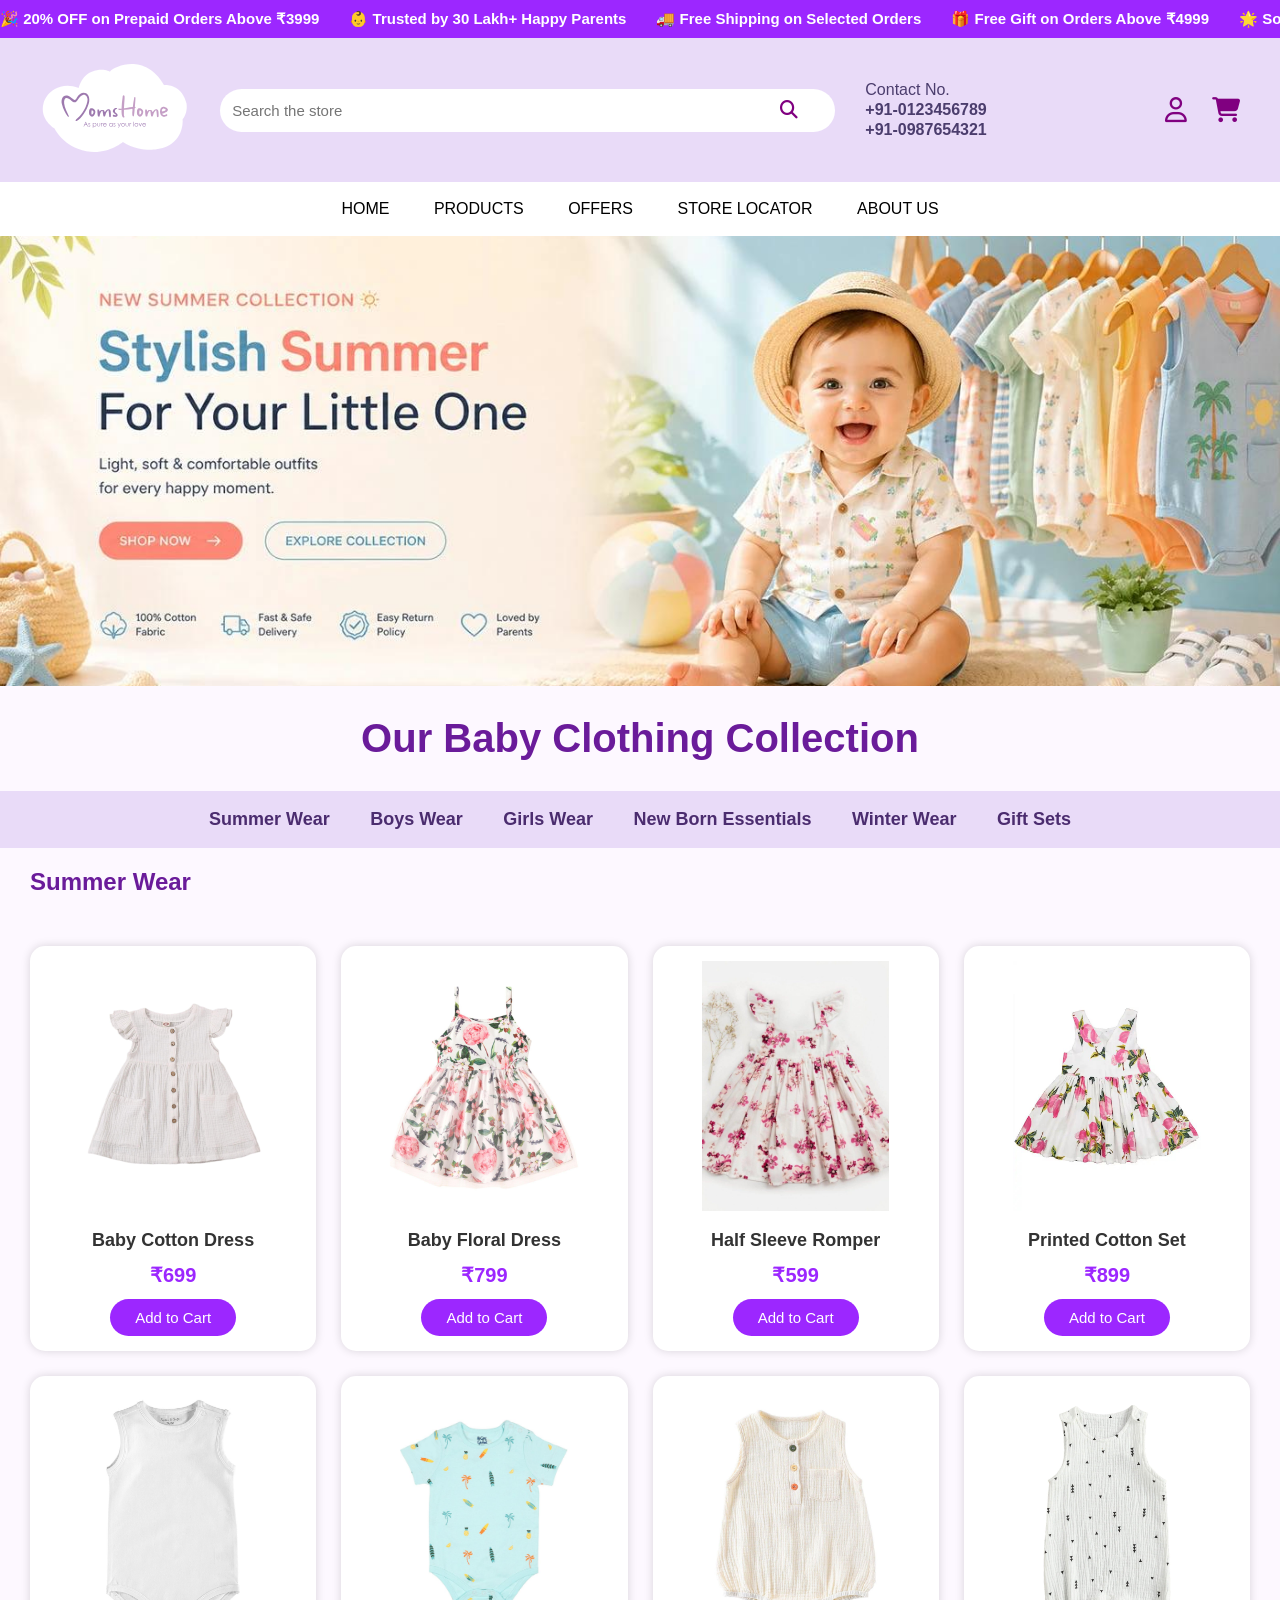
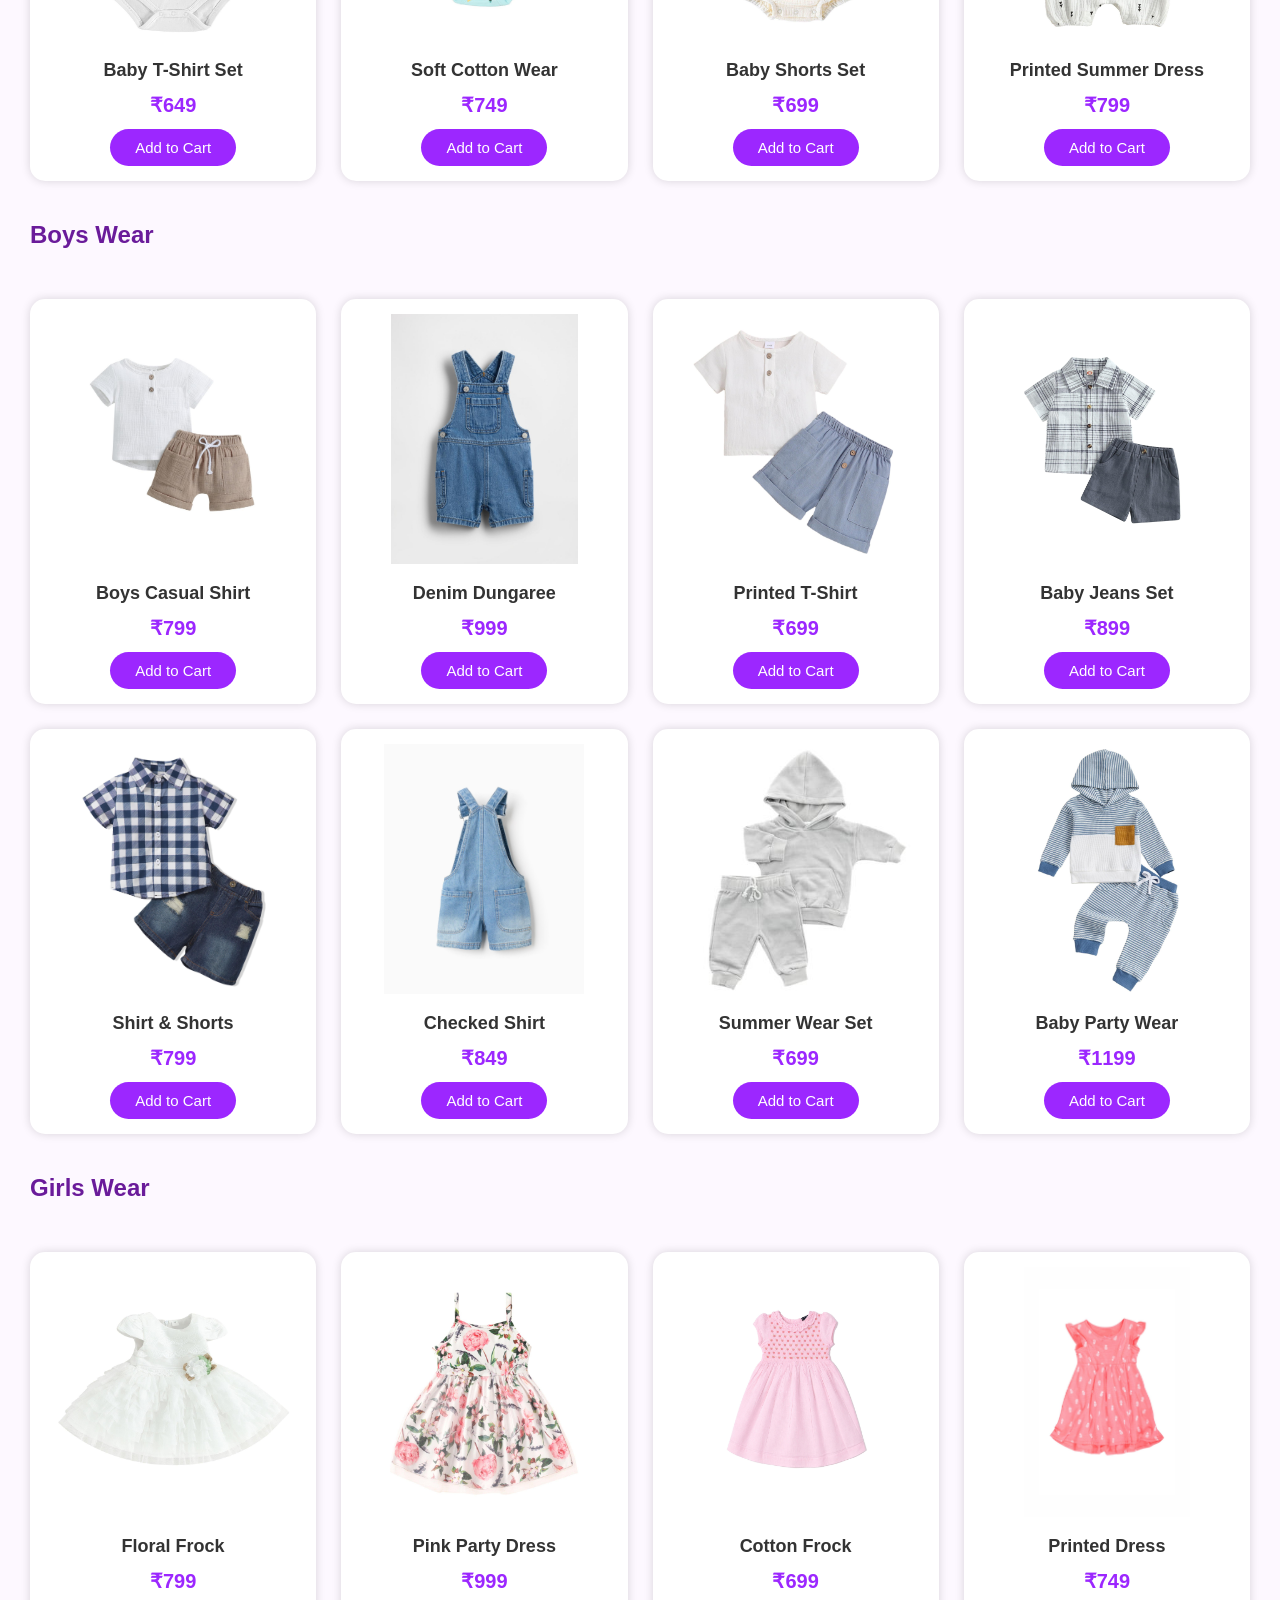
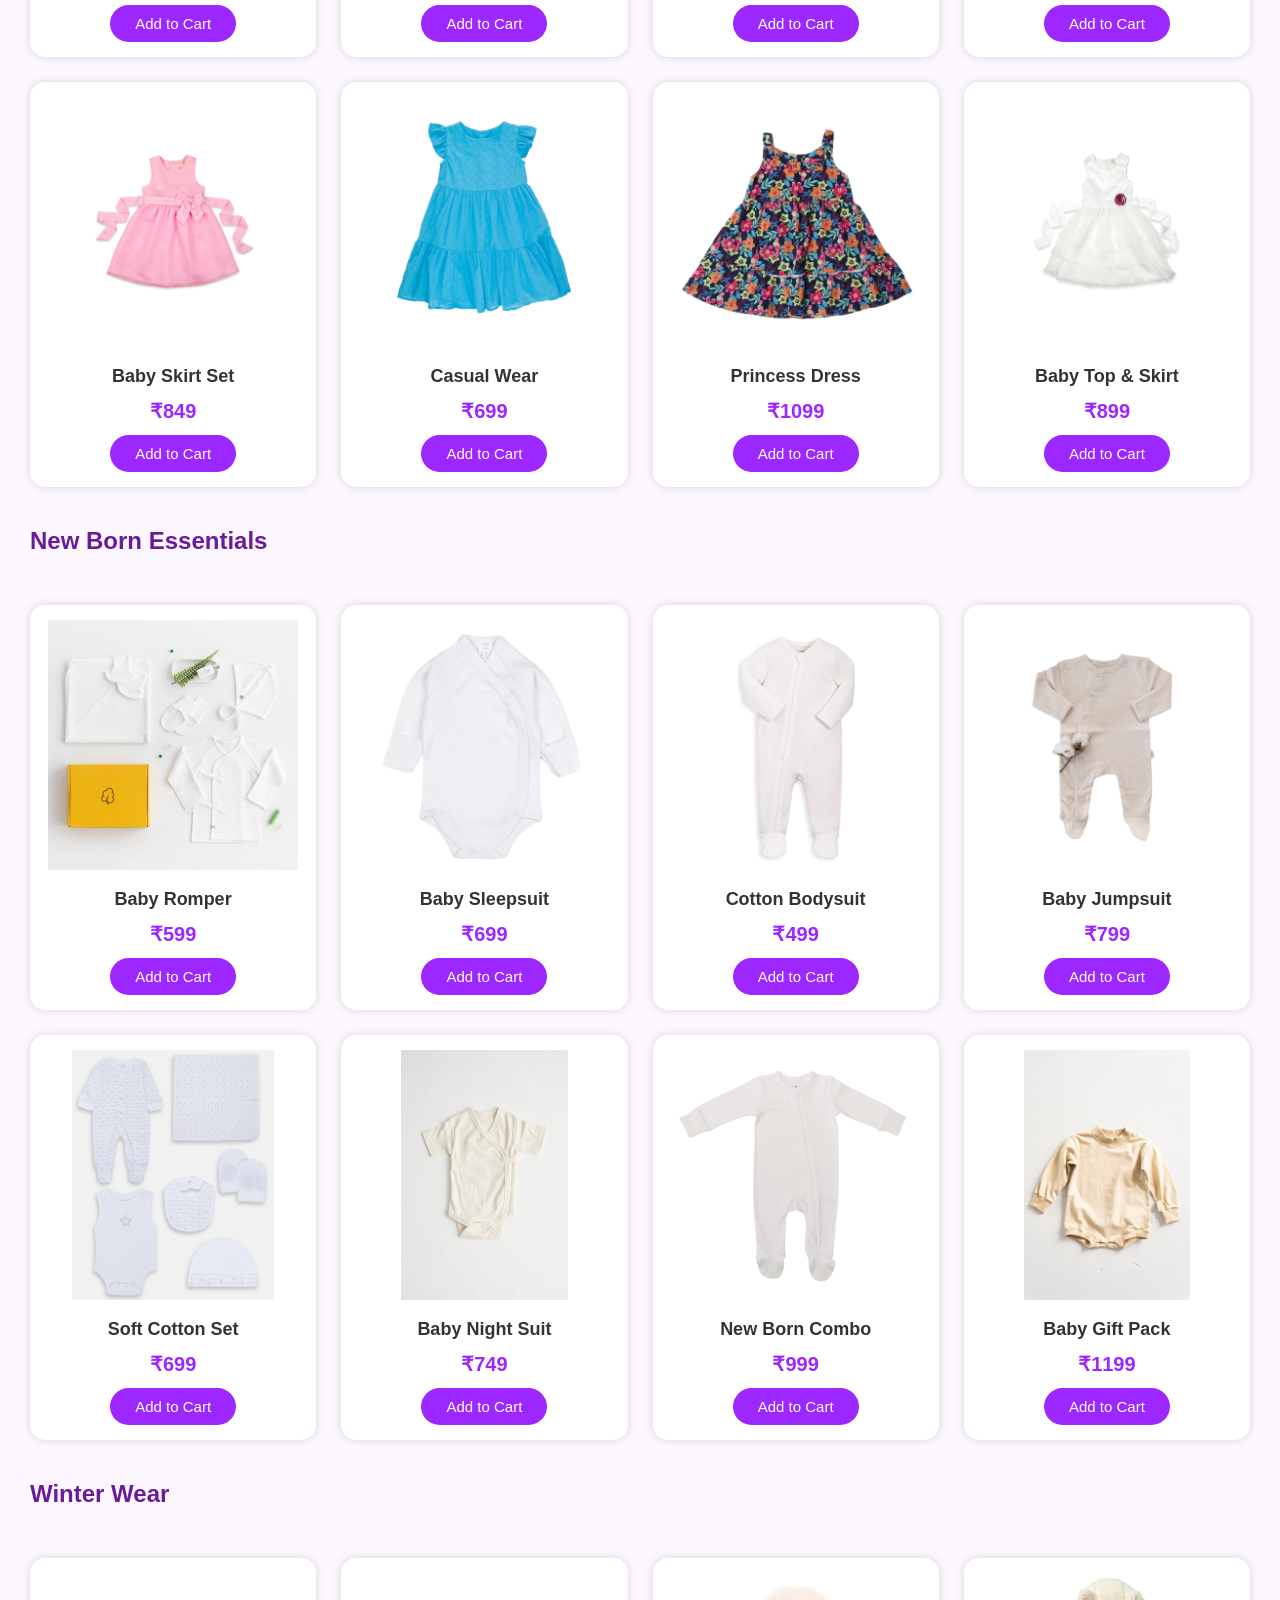
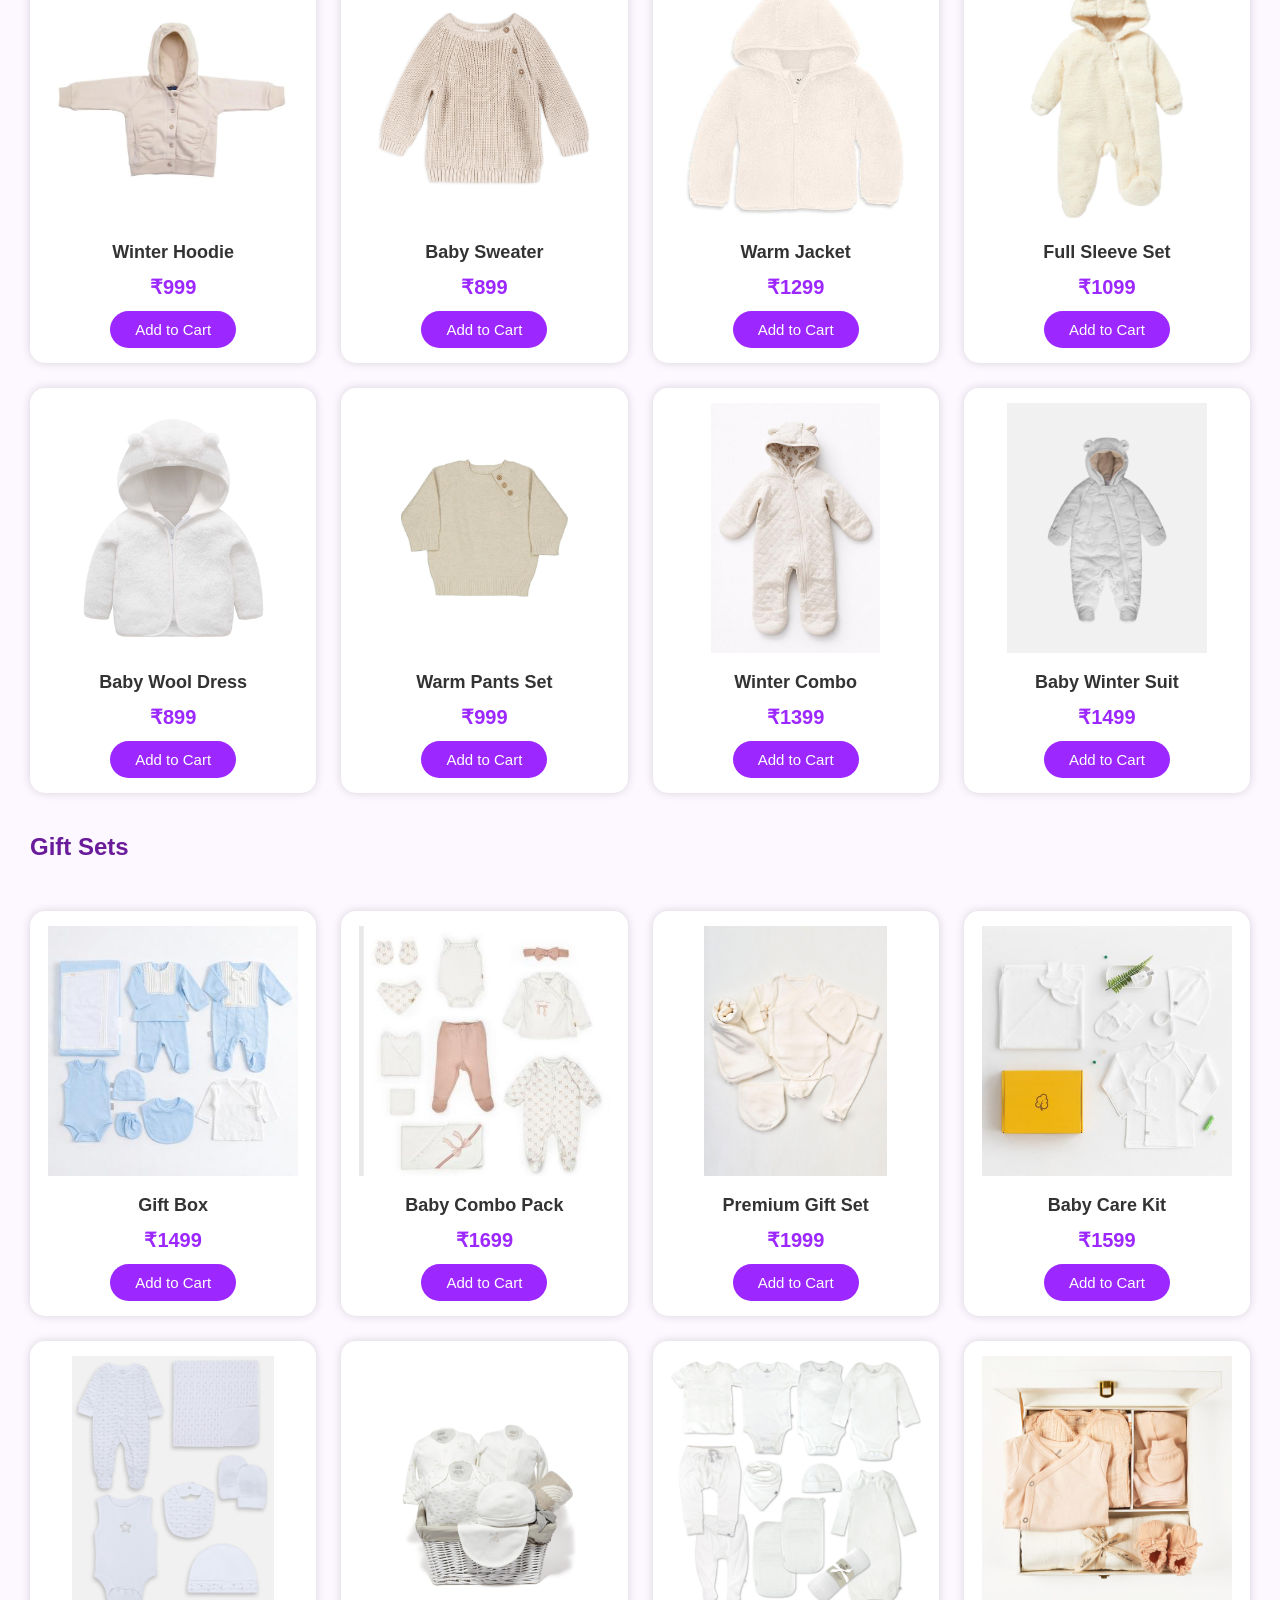
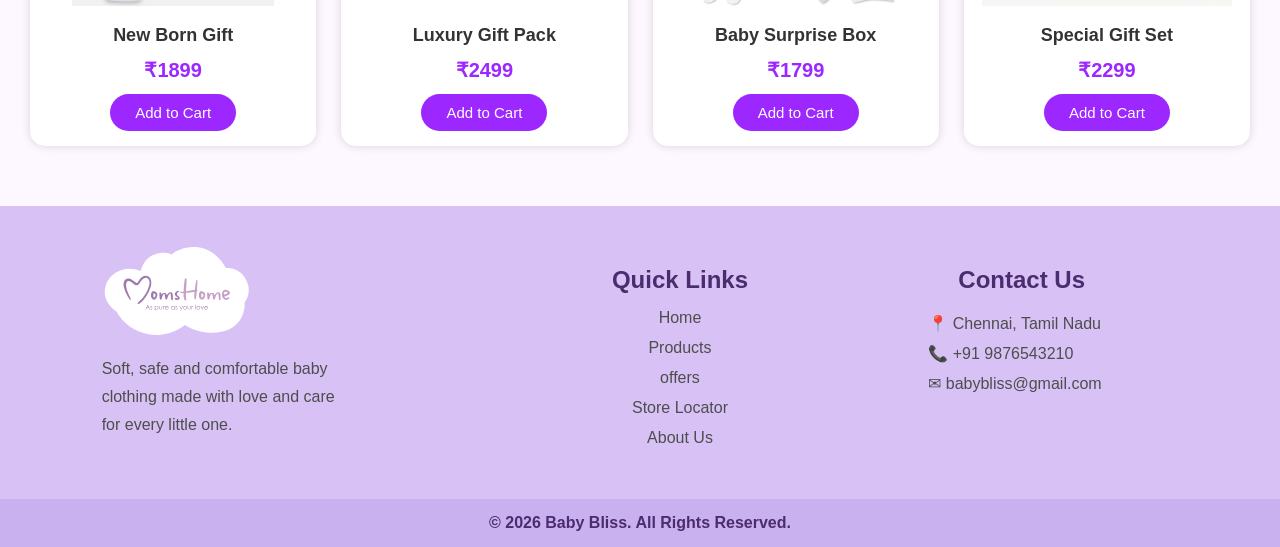
<file: product.html>
<!doctype html>
<html>
  <head>
    <title>Products</title>
    <link rel="stylesheet" href="index.css" />
    <link rel="stylesheet" href="product.css" />
    <link
      rel="stylesheet"
      href="https://cdnjs.cloudflare.com/ajax/libs/font-awesome/6.5.2/css/all.min.css"
    />
  </head>
  <body>
    <header>
      <div class="container1">
        <div class="move">
          <p>🎉 20% OFF on Prepaid Orders Above ₹3999</p>
          <p>👶 Trusted by 30 Lakh+ Happy Parents</p>
          <p>🚚 Free Shipping on Selected Orders</p>
          <p>🎁 Free Gift on Orders Above ₹4999</p>
          <p>🌟 Soft & Comfortable Baby Wear</p>
          <p>👕 100% Cotton Baby Clothes</p>
          <p>🚀 Fast Delivery Across India</p>
          <p>💜 Premium Baby Clothing Collection</p>
          <p>🛍️ New Arrivals Available Now</p>
        </div>
      </div>
      <div class="container2">
        <div class="logo">
          <img src="./images/logo.svg" />
        </div>
        <div class="search">
          <input type="text" placeholder="Search the store" />
          <i class="fa-solid fa-magnifying-glass"></i>
        </div>
        <div class="contact">
          Contact No.<br />
          <b>+91-0123456789</b><br />
          <b>+91-0987654321</b>
        </div>
        <div class="icons">
          <i class="fa-regular fa-user"></i>
          <i class="fa-solid fa-cart-shopping"></i>
        </div>
      </div>
      <div class="container3">
        <a href="index.html">HOME</a>
        <a href="product.html">PRODUCTS</a>
        <a href="offers.html">OFFERS</a>
        <a href="store.html">STORE LOCATOR</a>
        <a href="about.html">ABOUT US</a>
      </div>
    </header>
    <div class="product-banner">
      <img src="./images/productbanner.jpg" />
    </div>
    <h1 class="title">Our Baby Clothing Collection</h1>
    <div class="category">
      <a href="#summer">Summer Wear</a>
      <a href="#boys">Boys Wear</a>
      <a href="#girls">Girls Wear</a>
      <a href="#newborn">New Born Essentials</a>
      <a href="#winter">Winter Wear</a>
      <a href="#gift">Gift Sets</a>
    </div>
    <section class="product-section" id="summer">
      <h2>Summer Wear</h2>
      <div class="products">
        <div class="card">
          <img src="./images/summer1.jpg" />
          <h3>Baby Cotton Dress</h3>
          <p>₹699</p>
         <a href="cart.html" class="cart-btn">Add to Cart</a>
        </div>

        <div class="card">
          <img src="./images/summer2.jpg" />
          <h3>Baby Floral Dress</h3>
          <p>₹799</p>
     <a href="cart.html" class="cart-btn">Add to Cart</a>
        </div>

        <div class="card">
          <img src="./images/summer3.jpg" />
          <h3>Half Sleeve Romper</h3>
          <p>₹599</p>
          <a href="cart.html" class="cart-btn">Add to Cart</a>
        </div>

        <div class="card">
          <img src="./images/summer4.jpg" />
          <h3>Printed Cotton Set</h3>
          <p>₹899</p>
     <a href="cart.html" class="cart-btn">Add to Cart</a>
        </div>

        <div class="card">
          <img src="./images/summer5.jpg" />
          <h3>Baby T-Shirt Set</h3>
          <p>₹649</p>
      <a href="cart.html" class="cart-btn">Add to Cart</a>
        </div>

        <div class="card">
          <img src="./images/summer6.jpg" />
          <h3>Soft Cotton Wear</h3>
          <p>₹749</p>
       <a href="cart.html" class="cart-btn">Add to Cart</a>
        </div>

        <div class="card">
          <img src="./images/summer7.jpg" />
          <h3>Baby Shorts Set</h3>
          <p>₹699</p>
 <a href="cart.html" class="cart-btn">Add to Cart</a>
        </div>

        <div class="card">
          <img src="./images/summer8.jpg" />
          <h3>Printed Summer Dress</h3>
          <p>₹799</p>
    <a href="cart.html" class="cart-btn">Add to Cart</a>
        </div>
      </div>
    </section>

    <section class="product-section" id="boys">
      <h2>Boys Wear</h2>
      <div class="products">
        <div class="card">
          <img src="./images/boys1.jpg" />
          <h3>Boys Casual Shirt</h3>
          <p>₹799</p>
    <a href="cart.html" class="cart-btn">Add to Cart</a>
        </div>

        <div class="card">
          <img src="./images/boys2.jpg" />
          <h3>Denim Dungaree</h3>
          <p>₹999</p>
    <a href="cart.html" class="cart-btn">Add to Cart</a>
        </div>

        <div class="card">
          <img src="./images/boys3.jpg" />
          <h3>Printed T-Shirt</h3>
          <p>₹699</p>
     <a href="cart.html" class="cart-btn">Add to Cart</a>
        </div>

        <div class="card">
          <img src="./images/boys4.jpg" />
          <h3>Baby Jeans Set</h3>
          <p>₹899</p>
    <a href="cart.html" class="cart-btn">Add to Cart</a>
        </div>

        <div class="card">
          <img src="./images/boys5.jpg" />
          <h3>Shirt & Shorts</h3>
          <p>₹799</p>
     <a href="cart.html" class="cart-btn">Add to Cart</a>
        </div>

        <div class="card">
          <img src="./images/boys6.jpg" />
          <h3>Checked Shirt</h3>
          <p>₹849</p>
    <a href="cart.html" class="cart-btn">Add to Cart</a>
        </div>

        <div class="card">
          <img src="./images/boys7.jpg" />
          <h3>Summer Wear Set</h3>
          <p>₹699</p>
   <a href="cart.html" class="cart-btn">Add to Cart</a>
        </div>

        <div class="card">
          <img src="./images/boys8.jpg" />
          <h3>Baby Party Wear</h3>
          <p>₹1199</p>
    <a href="cart.html" class="cart-btn">Add to Cart</a>
        </div>
      </div>
    </section>

    <section class="product-section" id="girls">
      <h2>Girls Wear</h2>
      <div class="products">
        <div class="card">
          <img src="./images/girls1.jpg" />
          <h3>Floral Frock</h3>
          <p>₹799</p>
    <a href="cart.html" class="cart-btn">Add to Cart</a>
        </div>

        <div class="card">
          <img src="./images/girls2.jpg" />
          <h3>Pink Party Dress</h3>
          <p>₹999</p>
   <a href="cart.html" class="cart-btn">Add to Cart</a>
        </div>

        <div class="card">
          <img src="./images/girls3.jpg" />
          <h3>Cotton Frock</h3>
          <p>₹699</p>
     <a href="cart.html" class="cart-btn">Add to Cart</a>
        </div>

        <div class="card">
          <img src="./images/girls4.jpg" />
          <h3>Printed Dress</h3>
          <p>₹749</p>
    <a href="cart.html" class="cart-btn">Add to Cart</a>
        </div>

        <div class="card">
          <img src="./images/girls5.jpg" />
          <h3>Baby Skirt Set</h3>
          <p>₹849</p>
          <a href="checkout.html">
    <a href="cart.html" class="cart-btn">Add to Cart</a>
        </div>

        <div class="card">
          <img src="./images/girls6.jpg" />
          <h3>Casual Wear</h3>
          <p>₹699</p>
    <a href="cart.html" class="cart-btn">Add to Cart</a>
        </div>

        <div class="card">
          <img src="./images/girls7.jpg" />
          <h3>Princess Dress</h3>
          <p>₹1099</p>
   <a href="cart.html" class="cart-btn">Add to Cart</a>
        </div>

        <div class="card">
          <img src="./images/girls8.jpg" />
          <h3>Baby Top & Skirt</h3>
          <p>₹899</p>
   <a href="cart.html" class="cart-btn">Add to Cart</a>
        </div>
      </div>
    </section>

    <section class="product-section" id="newborn">
      <h2>New Born Essentials</h2>
      <div class="products">
        <div class="card">
          <img src="./images/newborn1.jpg" />
          <h3>Baby Romper</h3>
          <p>₹599</p>
   <a href="cart.html" class="cart-btn">Add to Cart</a>
        </div>

        <div class="card">
          <img src="./images/newborn2.jpg" />
          <h3>Baby Sleepsuit</h3>
          <p>₹699</p>
    <a href="cart.html" class="cart-btn">Add to Cart</a>
        </div>

        <div class="card">
          <img src="./images/newborn3.jpg" />
          <h3>Cotton Bodysuit</h3>
          <p>₹499</p>
  <a href="cart.html" class="cart-btn">Add to Cart</a>
        </div>

        <div class="card">
          <img src="./images/newborn4.jpg" />
          <h3>Baby Jumpsuit</h3>
          <p>₹799</p>
  <a href="cart.html" class="cart-btn">Add to Cart</a>
        </div>

        <div class="card">
          <img src="./images/newborn5.jpg" />
          <h3>Soft Cotton Set</h3>
          <p>₹699</p>
   <a href="cart.html" class="cart-btn">Add to Cart</a>
        </div>

        <div class="card">
          <img src="./images/newborn6.jpg" />
          <h3>Baby Night Suit</h3>
          <p>₹749</p>
   <a href="cart.html" class="cart-btn">Add to Cart</a>
        </div>

        <div class="card">
          <img src="./images/newborn7.jpg" />
          <h3>New Born Combo</h3>
          <p>₹999</p>
  <a href="cart.html" class="cart-btn">Add to Cart</a>
        </div>

        <div class="card">
          <img src="./images/newborn8.jpg" />
          <h3>Baby Gift Pack</h3>
          <p>₹1199</p>
    <a href="cart.html" class="cart-btn">Add to Cart</a>
        </div>
      </div>
    </section>

    <section class="product-section" id="winter">
      <h2>Winter Wear</h2>
      <div class="products">
        <div class="card">
          <img src="./images/winter1.jpg" />
          <h3>Winter Hoodie</h3>
          <p>₹999</p>
    <a href="cart.html" class="cart-btn">Add to Cart</a>
        </div>

        <div class="card">
          <img src="./images/winter2.jpg" />
          <h3>Baby Sweater</h3>
          <p>₹899</p>
   <a href="cart.html" class="cart-btn">Add to Cart</a>
        </div>

        <div class="card">
          <img src="./images/winter3.jpg" />
          <h3>Warm Jacket</h3>
          <p>₹1299</p>
   <a href="cart.html" class="cart-btn">Add to Cart</a>
        </div>

        <div class="card">
          <img src="./images/winter4.jpg" />
          <h3>Full Sleeve Set</h3>
          <p>₹1099</p>
    <a href="cart.html" class="cart-btn">Add to Cart</a>
        </div>

        <div class="card">
          <img src="./images/winter5.jpg" />
          <h3>Baby Wool Dress</h3>
          <p>₹899</p>
  <a href="cart.html" class="cart-btn">Add to Cart</a>
        </div>

        <div class="card">
          <img src="./images/winter6.jpg" />
          <h3>Warm Pants Set</h3>
          <p>₹999</p>
   <a href="cart.html" class="cart-btn">Add to Cart</a>
        </div>

        <div class="card">
          <img src="./images/winter7.jpg" />
          <h3>Winter Combo</h3>
          <p>₹1399</p>
    <a href="cart.html" class="cart-btn">Add to Cart</a>
        </div>

        <div class="card">
          <img src="./images/winter8.jpg" />
          <h3>Baby Winter Suit</h3>
          <p>₹1499</p>
    <a href="cart.html" class="cart-btn">Add to Cart</a>
        </div>
      </div>
    </section>

    <section class="product-section" id="gift">
      <h2>Gift Sets</h2>
      <div class="products">
        <div class="card">
          <img src="./images/gift1.jpg" />
          <h3>Gift Box</h3>
          <p>₹1499</p>
    <a href="cart.html" class="cart-btn">Add to Cart</a>
        </div>

        <div class="card">
          <img src="./images/gift2.jpg" />
          <h3>Baby Combo Pack</h3>
          <p>₹1699</p>
     <a href="cart.html" class="cart-btn">Add to Cart</a>
        </div>

        <div class="card">
          <img src="./images/gift3.jpg" />
          <h3>Premium Gift Set</h3>
          <p>₹1999</p>
   <a href="cart.html" class="cart-btn">Add to Cart</a>
        </div>

        <div class="card">
          <img src="./images/gift4.jpg" />
          <h3>Baby Care Kit</h3>
          <p>₹1599</p>
     <a href="cart.html" class="cart-btn">Add to Cart</a>
        </div>

        <div class="card">
          <img src="./images/gift5.jpg" />
          <h3>New Born Gift</h3>
          <p>₹1899</p>
     <a href="cart.html" class="cart-btn">Add to Cart</a>
        </div>

        <div class="card">
          <img src="./images/gift6.jpg" />
          <h3>Luxury Gift Pack</h3>
          <p>₹2499</p>
<a href="cart.html" class="cart-btn">Add to Cart</a> </div>

        <div class="card">
          <img src="./images/gift7.jpg" />
          <h3>Baby Surprise Box</h3>
          <p>₹1799</p>
<a href="cart.html" class="cart-btn">Add to Cart</a>        </div>

        <div class="card">
          <img src="./images/gift8.jpg" />
          <h3>Special Gift Set</h3>
          <p>₹2299</p>
      <a href="cart.html" class="cart-btn">Add to Cart</a>
        </div>
      </div>
    </section>

    <footer class="footer">
      <div class="footer1">
        <div class="about">
          <img src="./images/logo.svg" width="150" />
          <p>
            Soft, safe and comfortable baby clothing made with love and care for
            every little one.
          </p>
        </div>
        <div class="links">
          <h2>Quick Links</h2>
          <a href="index.html">Home</a>
          <a href="product.html">Products</a>
          <a href="offers.html">offers</a>
          <a href="store.html">Store Locator</a>
          <a href="about.html">About Us</a>
        </div>
        <div class="footer-contact">
          <h2>Contact Us</h2>
          <p>📍 Chennai, Tamil Nadu</p>
          <p>📞 +91 9876543210</p>
          <p>✉ babybliss@gmail.com</p>
        </div>
      </div>
      <div class="footer2">
        <p>© 2026 Baby Bliss. All Rights Reserved.</p>
      </div>
    </footer>
  </body>
</html>
</file>
<file: index.css>
*{
    margin:0;
    padding:0;
    box-sizing:border-box;
    font-family:Arial;
}
.container1{
    background:#9c27ff;
    color:white;
    padding:10px 0;
    overflow:hidden;
}
.move{
    white-space:nowrap;
    animation:move 16s linear infinite;
    font-size:15px;
    font-weight:bold;
    gap:30px;
    display:flex;
    align-items: center;   
}
@keyframes move{
    0%{
        transform:translateX(100%);
    }
    100%{
        transform:translateX(-100%);
    }
}
.container2{
    background:#e9dbf8;
    display:flex;
    justify-content:space-around;
    align-items:center;
    padding:25px;
}
.logo img{
    width:150px;
}
.search{
    background:white;
    width: 50%;
    padding:12px;
    border-radius:30px;
}
.search input{
    border:none;
    outline:none;
    width:92%;
    font-size:15px;
}
.search i{
    color:purple;
    font-size:18px;
}
.contact{
    color:#4b3d6d;
    line-height:20px;
}
.icons i{
    font-size:25px;
    color:purple;
    margin-left:20px;
}
.container3{
    background:white;
    text-align:center;
    padding:18px;
}
.container3 a{
    text-decoration:none;
    color:black;
    margin:20px;
    font-size:16px;
}
.container3 a:hover{
    color:purple;
}
.slider{
    width:100%;
    height:600px;
    position:relative;
    overflow:hidden;
}
.slider img{
    width:100%;
    height:600px;
    position:absolute;
    top:0;
    left:0;
    opacity:0;
}
.img0{
    animation:slide1 16s infinite;
}
.img1{
    animation:slide2 16s infinite;
}
.img2{
    animation:slide3 16s infinite;
}
.img3{
    animation:slide4 16s infinite;
}
 @keyframes slide1{
    0%{
        opacity:1;
    }
    25%{
        opacity:1;
    }
    26%{
        opacity:0;
    }
    100%{
        opacity:0;
    }
}
@keyframes slide2{
    0%{
        opacity:0;
    }
    25%{
        opacity:0;
    }
    26%{
        opacity:1;
    }
    50%{
        opacity:1;
    }
    51%{
        opacity:0;
    }
    100%{
        opacity:0;
    }
}
@keyframes slide3{
    0%{
        opacity:0;
    }
    50%{
        opacity:0;
    }
    51%{
        opacity:1;
    }
    75%{
        opacity:1;
    }
    76%{
        opacity:0;
    }
    100%{
        opacity:0;
    }
}
@keyframes slide4{
    0%{
        opacity:0;
    }
    75%{
        opacity:0;
    }
    76%{
        opacity:1;
    }
    100%{
        opacity:1;
    }
}
.feedback{
    background:#fff;
    padding:40px;
    overflow:hidden;
}
.feedback h1{
    text-align:center;
    color:purple;
    margin-bottom:30px;
}
.feedbackmove{
    display:flex;
    gap:20px;
    animation:feedbackmove 18s linear infinite;
}
.feedbackmove:hover{
    animation-play-state:paused;
}
.feedbackcard{
    width:400px;
    background:#fde8ef;
    border-radius:25px;
    display:flex;
    padding:15px;
    /* flex-shrink:0; */
    transition:0.5s;
}
.feedbackcard:nth-child(even){
    background:#eee6ff;
 } 
.feedbackcard img{
    width:400px;
    height:170px;
    border-radius:20px;
}
.feedbackcard:hover{
    transform:scale( 1.08);
    /* animation-play-state: paused;*/
} 
@keyframes feedbackmove{

    from{
        transform:translateX(0);
    }

    to{
        transform:translateX(-50%);
    }

}
.footer{
    background:#d8c2f5;      
    margin-top:50px;
}
.footer1{
    display:flex;
    justify-content:space-around;
    padding:40px;
}
.about,.links,.contact{
    width:250px;
}
.about img{
    margin-bottom:15px;
}
.about p{
    color:#4d4d4d;
    line-height:28px;
}
.links h2,.contact h2{
    color:#4b2c6f;
    margin-bottom:15px;
}
.links a{
    display:block;
   text-decoration:none;
    color:#4f4e4e;
    margin-bottom:12px;
}
.links a:hover{
    color:#8b5fbf;
}
.contact p{
    color:#4d4d4d;
    line-height:30px;
}
.footer2{
    background:#c9b0ef;      
    text-align:center;
    padding:15px;
    color:#4b2c6f;
    font-weight:bold;
}
@media (max-width:768px){
.container2{
    flex-direction:column;
    text-align:center;
    gap:20px;
    padding:20px;
}
.logo img{
    width:120px;
}
.search{
    width:90%;
}
.contact{
    font-size:15px;
}
.icons{
    margin-top:10px;
}
.icons i{
    margin:10px;
}
.container3{
    display:flex;
    flex-direction:column;
    align-items:center;
}
.container3 a{
    margin:10px 0;
}
.slider{
    width:100%;
    height:250px;
}
.slider img{
    width:100%;
    height:250px;
    object-fit:cover;
}
.feedback h1{
    font-size:30px;
}
.feedbackmove{
    flex-direction:column;
    align-items:center;
    animation:none;
}
.feedbackcard{
    width:90%;
    margin-bottom:20px;
}
.feedbackcard img{
    width:100%;
    height:auto;
}
.footer1{
    flex-direction:column;
    text-align:center;
    gap:30px;
}
.about,
.links,
.contact{
    width:100%;
}
}
/* .cart-btn{
    display:inline-block;
    background:#9c27ff;
    color:white;
    text-decoration:none;
    padding:10px 25px;
    border-radius:25px;
    font-size:15px;
    transition:.3s;
} */

/* .cart-btn:hover{ */
    background:#7b1fa2;
/* /  */
</file>
<file: product.css>
*{
    margin:0;
    padding:0;
    box-sizing:border-box;
    font-family:Arial, sans-serif;
}
body{
    background:#fdf8ff;
}
/* html{
    scroll-behavior:smooth;
} */
.product-banner{
    width:100%;
    /* margin-bottom:30px; */
}
.product-banner img{
    width:100%;
    height:450px;
    object-fit:cover;
    display:block;
}
.title{
    text-align:center;
    color:#6a1b9a;
    margin:30px 0;
    font-size:40px;
}
.category{
    background:#e9dbf8;
    padding:18px;
    text-align:center;
    position:sticky;
    top:0;
    z-index:100;
}
.category a{
    text-decoration:none;
    color:#4b2c6f;
    margin:18px;
    font-size:18px;
    font-weight:bold;
}
.category a:hover{
    color:#9c27ff;
}
.product-section{
    /* margin-bottom:80px; */
    /* scroll-margin-top:100px; */
}
h2{
    color:#6a1b9a;
    margin:20px 30px 30px;
    /* padding-left:12px; */
    /* border-left:6px solid #9c27ff; */
}
.products{
    display:grid;
    grid-template-columns:repeat(4,1fr);
    gap:25px;
    padding:20px 30px;
}
.card{
    background:#fff;
    border-radius:15px;
    box-shadow:0 0 10px rgba(0,0,0,.15);
    padding:15px;
    text-align:center;
    transition:.3s;
    overflow:hidden;
}
.card:hover{
    transform:translatey(-8px);
    box-shadow:0 10px 20px rgba(0,0,0,.25);
}
.card img{
    width:100%;
    height:250px;
    object-fit:contain;
    /* transition:.3s; */
}
.card h3{
    margin-top:15px;
    color:#333;
    font-size:18px;
}
.card p{
    color:#9c27ff;
    font-size:20px;
    font-weight:bold;
    margin:12px 0;
}
.card button{
    background:#9c27ff;
    color:#fff;
    border:none;
    padding:10px 25px;
    border-radius:25px;
    cursor:pointer;
    font-size:15px;
    transition:.3s;
}
.card button:hover{
    background:#6a1b9a;

}
.cart-btn{
    display:inline-block;
    background:#9c27ff;
    color:white;
    text-decoration:none;
    padding:10px 25px;
    border-radius:25px;
    font-size:15px;
    transition:.3s;
} 

.cart-btn:hover{
    background:#7b1fa2;
}
.footer{
    background:#d8c2f5;
    margin-top:40px;
}
.footer1{
    display:flex;
    justify-content:space-around;
    align-items:flex-start;
    /* flex-wrap:wrap; */
    padding:40px;
}
.about,
.links,
.footer-contact{
    width:250px;
}
.links{
    text-align: center;
    margin-left: 80px;
}
.about img{
    margin-bottom:15px;
}
.about p{
    color:#4d4d4d;
    line-height:28px;
}
.links h2,
.footer-contact h2{
    color:#4b2c6f;
    margin-bottom:15px;
    border:none;
    padding:0;
}
.links a{
    display:block;
    text-decoration:none;
    color:#4d4d4d;
    margin-bottom:12px;
    transition:.3s;
}
.links a:hover{
    color:#9c27ff;
}
.footer-contact p{
    color:#4d4d4d;
    line-height:30px;
}
.footer2{
    background:#c9b0ef;
    text-align:center;
    padding:15px;
    color:#4b2c6f;
    font-weight:bold;
}
@media(max-width:992px){
.products{
    grid-template-columns:repeat(3,1fr);
}
}
@media(max-width:768px){
.product-banner img{
    height:220px;
}
.title{
    font-size:30px;
}
.category{
    position:static;
    display:flex;
    flex-direction:column;
    gap:10px;
}
.category a{
    margin:5px 0;
    font-size:16px;
}
.products{
    grid-template-columns:repeat(2,1fr);
    gap:18px;
    padding:20px;
}
.card img{
    height:180px;
}
.footer1{
    flex-direction:column;
    align-items:center;
    text-align:center;
    gap:30px;
}
.about,
.links,
.footer-contact{
    width:100%;
}
}
@media(max-width:480px){
.title{
    font-size:24px;
}
h2{
    font-size:22px;
    margin:20px;
}
.products{
    grid-template-columns:1fr;
    padding:15px;
}
.card img{
    height:220px;
}
.card button{
    width:100%;
}
.logo img{
    width:120px;
}
.search{
    width:90%;
}
.container2{
    flex-direction:column;
    gap:20px;
    padding:20px;
}
.container3{
    display:flex;
    flex-direction:column;
    align-items:center;
}
.container3 a{
    margin:10px 0;
}
.icons i{
    margin:0 10px;
}
}
</file>
